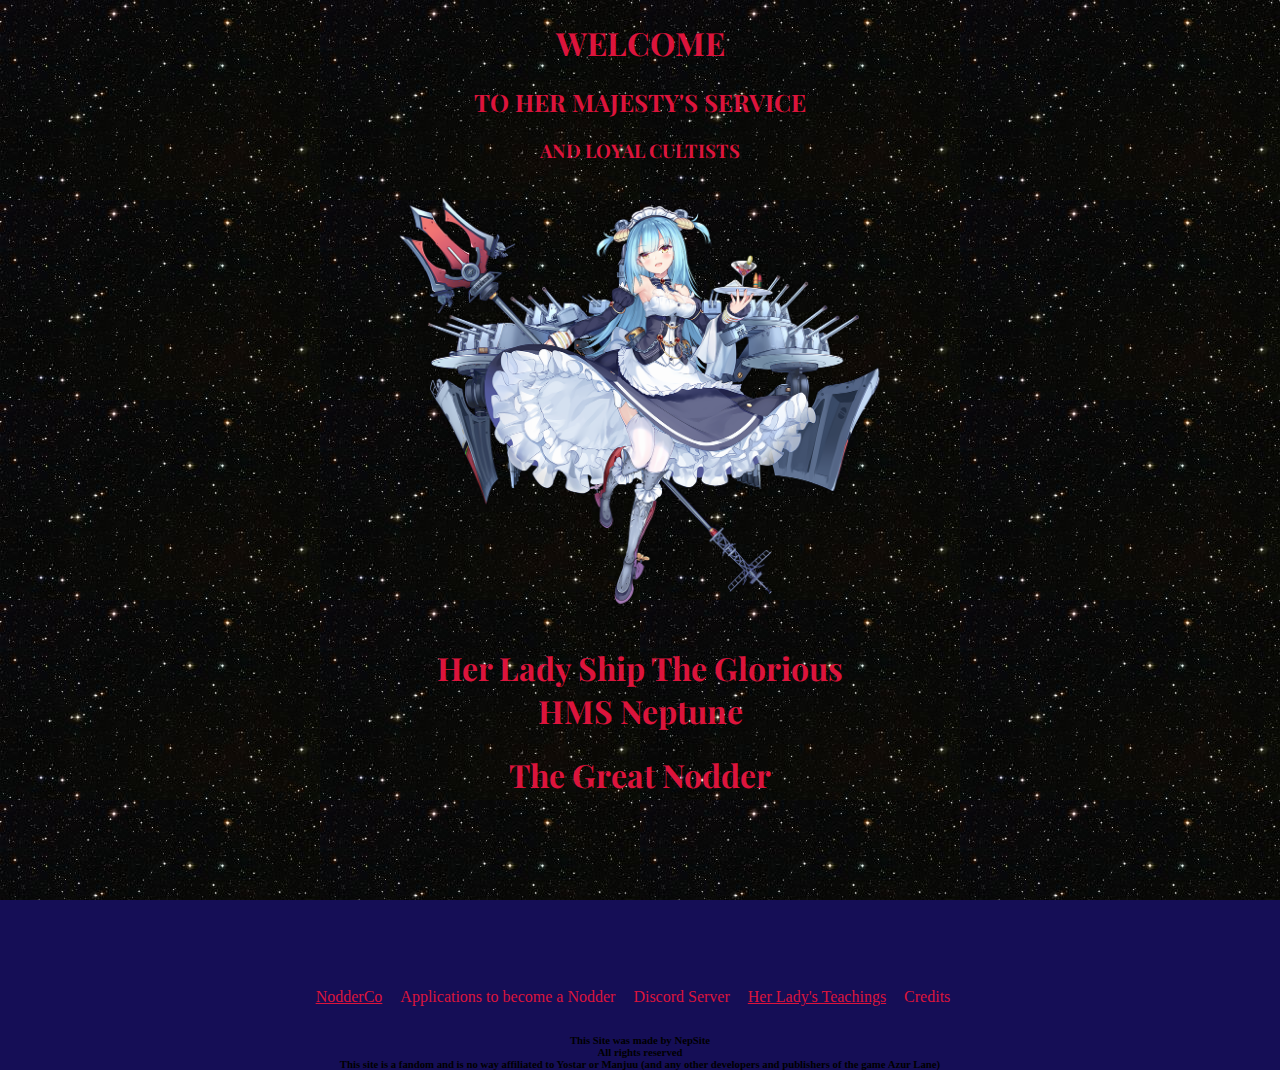
<file: index.html>
<!DOCTYPE html>
<html>
    <head>
        <meta charset="utf-8">
        <meta name="viewport" content="width=device-width,initial-scale=1">
        <title>HMS Neptune of the Azur Lane</title>
        <meta name="description" content="">
        <meta name="viewport" content="width=device-width, initial-scale=1">
        <link rel="stylesheet" href="first.css">
        <link rel="preconnect" href="https://fonts.gstatic.com">
        <style>
            @media screen and (max-width:600px){
                #potrait{
                    width: 120px;
                }
                #mainPageHeader{
                    text-align: center;   
                    position: absolute;
                    width: 100%;
                    margin-top: 203px;
                    bottom: 0px;
                    padding-top: 00px;
                    top: 102px;
                    left: 0px;
                }
                td{
                    padding-right: 5px;
                }
                
            }
        </style>
        <link href="https://fonts.googleapis.com/css2?family=Playfair+Display:ital,wght@1,500&display=swap" rel="stylesheet">
    </head>
    <body>
        <div id="header">
            <h1>WELCOME</h1>
            <h2>TO HER MAJESTY'S SERVICE</h2>
            <h3>AND LOYAL CULTISTS</h3>
            <img id= "potrait" src="Images Index/HMS_Neptune.png" alt="The Glorious Neptune">
            <h1>Her Lady Ship The Glorious  <br> HMS Neptune </h1>
            <h1>The Great Nodder</h1>
        </div>

        <div id="mainPageHeader">
            <table id="information">
                <tr>
                    <td><a href="NodderCo/index.html" class="links">NodderCo</a></td>
                    <td>Applications to become a Nodder</td>
                    <td>Discord Server</td>
                    <td> <a href="Her Lady's Teachings/index.html" class="links">Her Lady's Teachings</a></td>
                    <td>Credits</td>
                </tr>
            </table>
            <h6>This Site was made by NepSite <br>All rights reserved <br>This site is a fandom and is no way affiliated to Yostar or Manjuu (and any other developers and publishers of the game Azur Lane)</h6>       
        </div>
        
        
        
    </body>
</html>
</file>
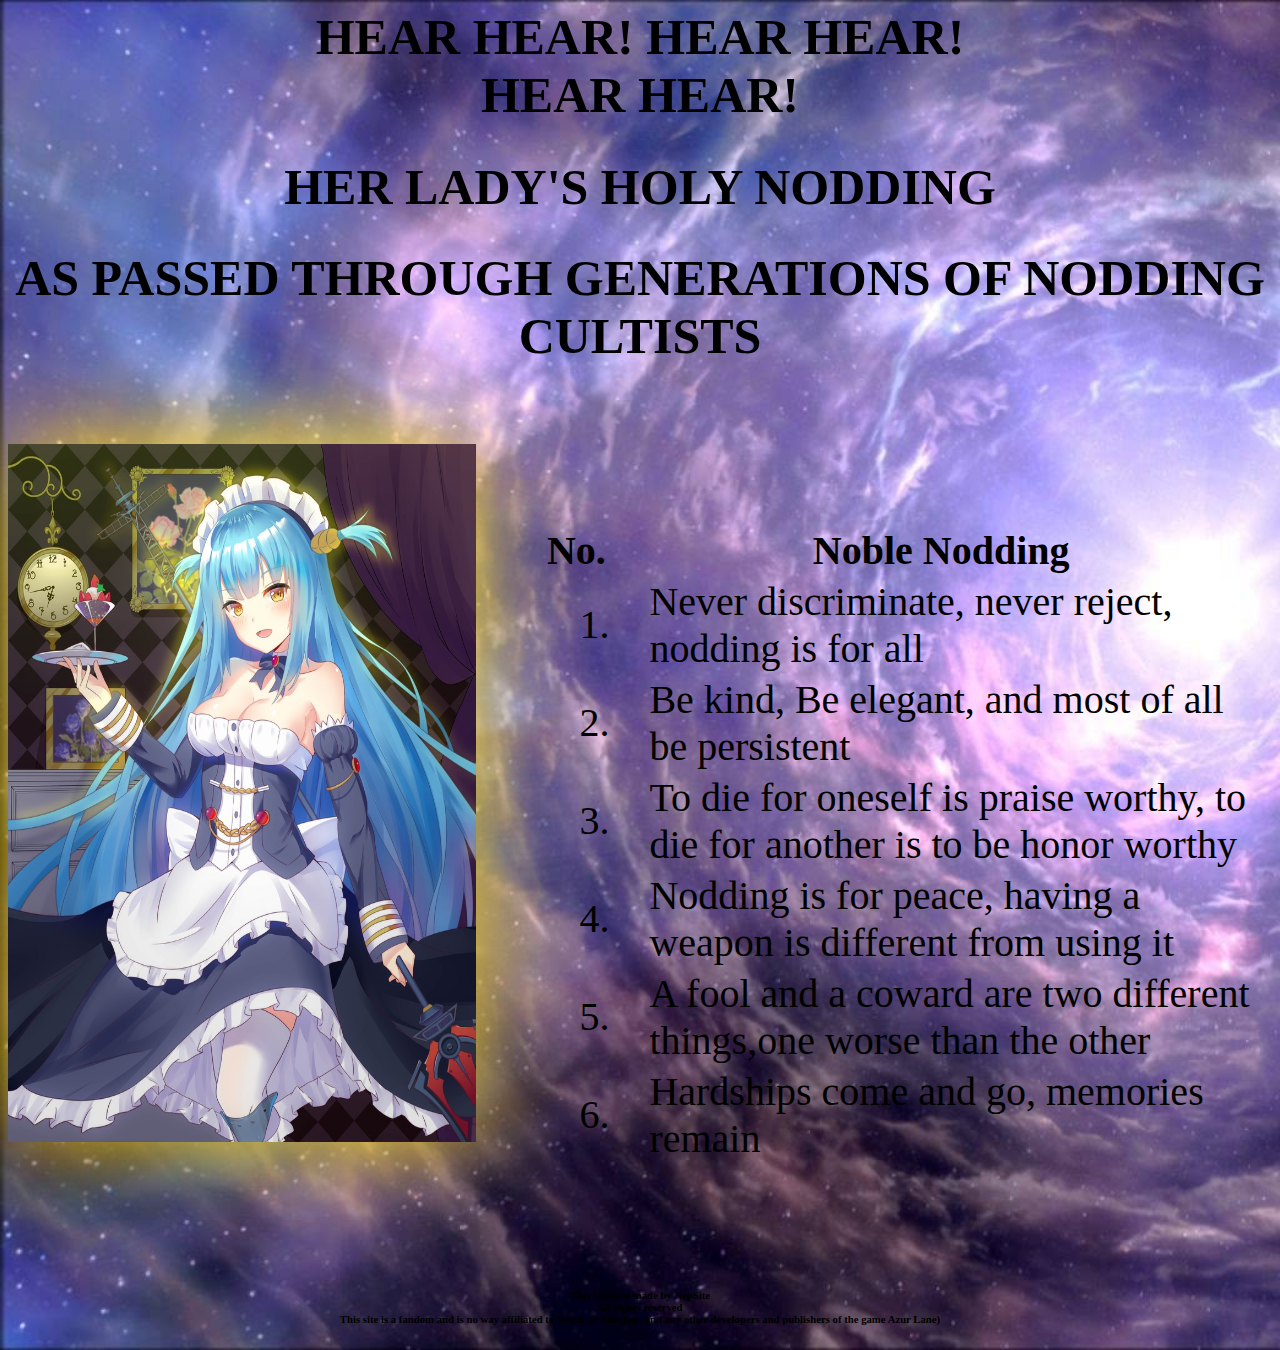
<file: Her Lady's Teachings/index.html>
<html lang="en">
<head>
    <meta charset="UTF-8">
    <meta http-equiv="X-UA-Compatible" content="IE=edge">
    <meta name="viewport" content="width=device-width, initial-scale=1.0">
    <link rel="stylesheet" href="first.css">
    <style>
        @media screen and (max-width:960px){
            

        }











    </style>
    <title>Her Lady's Teachings</title>
</head>
<body>
    <div id="header">
        <h1>HEAR HEAR! HEAR HEAR! <br> HEAR HEAR!</h1>
        <h1>HER LADY'S HOLY NODDING</h1>
        <h1>AS PASSED THROUGH GENERATIONS OF NODDING CULTISTS</h1>       
    </div>
    <div id="image">
        <img id="glory" src="TeachingImage/Potrait.jpg" alt="Her Lady Ship">
    </div>

    <div id="table">
        <table id="table1">
            <tr>
                <th>No.</th>
                <th>Noble Nodding</th>
            </tr>
            <tr>
                <td>1.</td>
                <td>Never discriminate, never reject, nodding is for all</td>
            </tr>
            <tr>
                <td>2.</td>
                <td>Be kind, Be elegant, and most of all be persistent</td>
            </tr>
            <tr>
                <td>3.</td>
                <td>To die for oneself is praise worthy, to die for another is to be honor worthy</td>
            </tr>
            <tr>
                <td>4.</td>
                <td>Nodding is for peace, having a weapon is different from using it</td>
            </tr>
            <tr>
                <td>5.</td>
                <td>A fool and a coward are two different things,one worse than the other</td>
            </tr>
            <tr>
                <td>6.</td>
                <td>Hardships come and go, memories remain</td>    
            </tr>
        </table>
    </div>

    <div id="footer">
        <h6>This Site was made by NepSite <br>All rights reserved <br>
            This site is a fandom and is no way affiliated to Yostar or Manjuu 
            (and any other developers and publishers of the game Azur Lane)</h6>       
    </div>
    
</body>
</html>
</file>
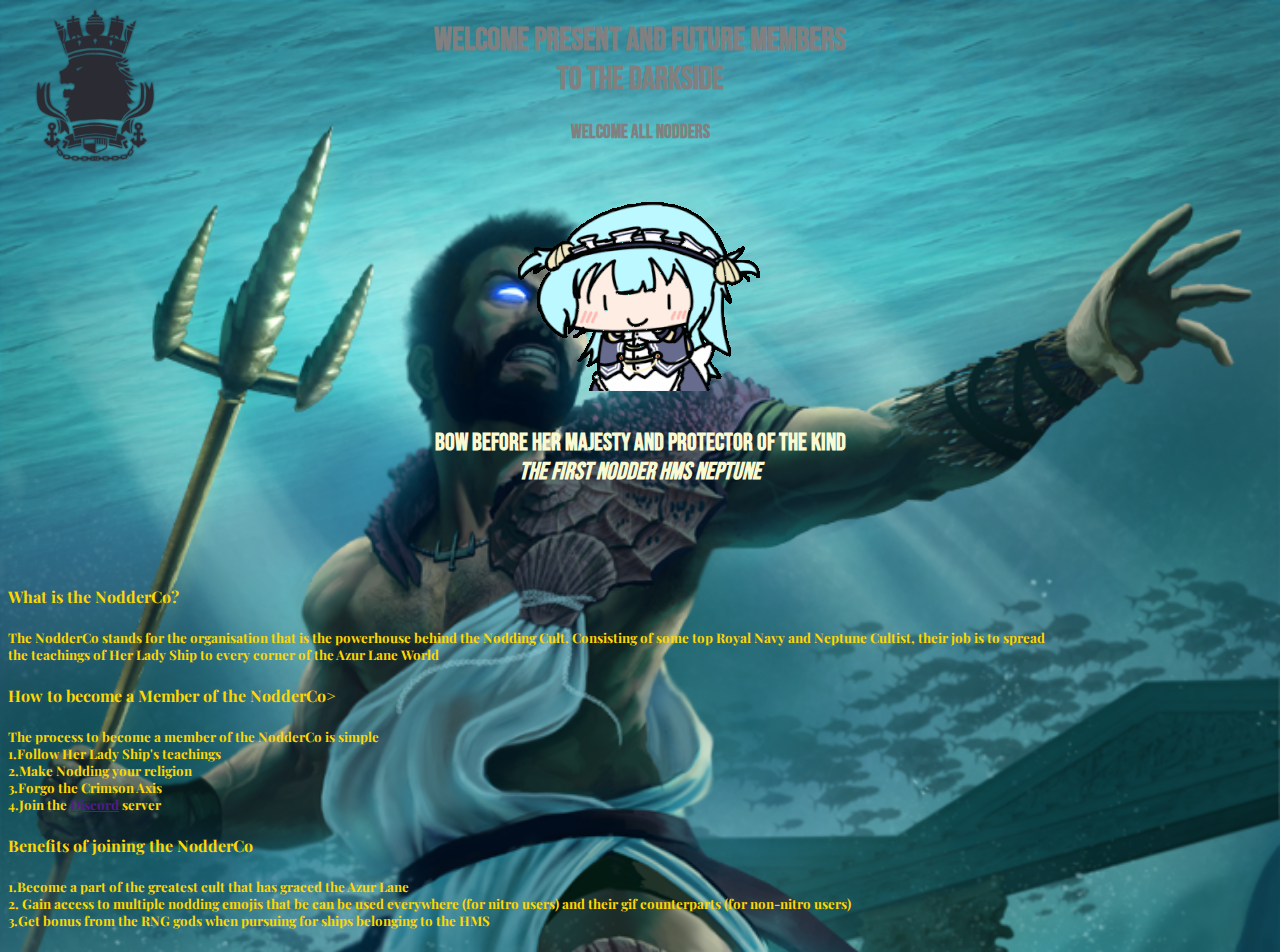
<file: NodderCo/index.html>
<!DOCTYPE html>
<html>
    <head>
        <meta charset="utf-8">
        <meta http-equiv="X-UA-Compatible" content="IE=edge">
        <title></title>
        <meta name="viewport" content="width=device-width, initial-scale=1">
        <link rel="stylesheet" href="styles.css">
        <link rel="preconnect" href="https://fonts.gstatic.com">
        <link href="https://fonts.googleapis.com/css2?family=Bebas+Neue&display=swap" rel="stylesheet">  
        <link href="https://fonts.googleapis.com/css2?family=Playfair+Display:ital@1&display=swap" rel="stylesheet">
        <style>
            @media screen and (max-width:600px) {
                #royalEmblem{
                    width: 50px;

                }
                h1{
                    font-size: 1em;
                }
                #Nodder{
                    width: 150px;
                }
                
            }
        </style>
    </head>
    <body>
        <div id="header">
            <h1>Welcome Present and Future Members <br> To the Darkside</h1>
            <h3>WELCOME ALL NODDERS</h3>
            <script>
                function changeImage(){
                    var Image = document.getElementById("Nodder");
                    if (Image.src.match("Images/hyper_nod-1.gif")) {
                        Image.src = "Images/nod_inverted_hellish.gif"
                    }
                    else{
                        Image.src = "Images/hyper_nod-1.gif"
                    } 
                }                  
            </script>
            <img id="Nodder" src="Images/hyper_nod-1.gif" alt="Royal Nodding" onclick="changeImage()">
            <h2 id="text">Bow before her Majesty and Protector of the Kind <br> <i>The First Nodder HMS Neptune</i></h2>
        </div>
        <div>
            <a href="https://azurlane.koumakan.jp/HMS_Neptune"><img id="royalEmblem" src="Images/Royal_Navy.png" alt="Royal_Navy"></a>
        </div>

        <div id="detailsNodderCo">
            <h4>What is the NodderCo?</h4>
            <h5>The NodderCo stands for the organisation that is the powerhouse behind the Nodding Cult. Consisting of some top Royal Navy and Neptune Cultist, their job is to spread <br>
            the teachings of Her Lady Ship to every corner of the Azur Lane World</h5>
            <h4>How to become a Member of the NodderCo></h4>
            <h5>The process to become a member of the NodderCo is simple <br>
                1.Follow Her Lady Ship's teachings <br>
                2.Make Nodding your religion <br>
                3.Forgo the Crimson Axis <br>
                4.Join the <a href="">Discord</a> server
            </h5>
            <h4>Benefits of joining the NodderCo</h4>
            <h5>1.Become a part of the greatest cult that has graced the Azur Lane <br>
             2. Gain access to multiple nodding emojis that be can be used everywhere (for nitro users) and their gif counterparts (for non-nitro users) <br>
             3.Get bonus from the RNG gods when pursuing for ships belonging to the HMS</h5>
        </div>
    </body>
</html>
</file>
<file: first.css>
#potrait{
    display: block;
    margin-left: auto;
    margin-right: auto;
    width: 500px;
}


#header{
    text-align:  center;
    background-image: url('Images Index/space.jpg');
    color: crimson;
    font-family: 'Playfair Display', serif;
    position: absolute;
    height: 100%;
    width: 100%;
    top: 0;
    left: 0px;
    
}


#information{
    color: crimson;
    margin-left: auto;
    margin-right: auto;
}
#mainPageHeader{
    text-align: center;
    
    position: absolute;
    width: 100%;
    margin-top: 773px;
    bottom: 0px;
    padding-top: 00px;
    top: 212px;
    left: 0px;

}

.links{
    color: inherit;
}

td{
    padding-right: 15px;
}








body{
    background-color: #150e56;
}
</file>
<file: Her Lady's Teachings/first.css>
#header{
    text-align: center;
   
}






#table{
    padding-top: 125px;
}

#table1{
    margin: auto;
    
}

#image{
    float: left;
    padding-top: 45px;
    
}

#glory{
    width: 88%;
    height: 79%;
    box-shadow: 0 0 100px  #ffd700;
}


#footer{
    text-align: center;
    padding-top: 100px;
}



/* Common Operators*/


th{
    text-align: center;
}

td{
    padding-left: 37px;
}


h1{
    font-size: 50px;
}

tr,th,td{
    font-size: 40px;
}

body{
    background-image: url(TeachingImage/background.jpeg);
    background-repeat: no-repeat;
    background-size: cover;
}
</file>
<file: NodderCo/styles.css>
#header{
    text-align: center;
    font-family: 'Bebas Neue', cursive;
    color: grey ;
}
#text{
    color: lightgoldenrodyellow;
}

#royalEmblem{
    top: 0px;
    float: left;
    position: absolute;
    width: 175px;
}
#detailsNodderCo{
    text-align: justify;
    font-family: 'Playfair Display', serif;
    margin-top: 100px;
    color: 	#FFD700;
}




body{
    background-image: url("Images/Neptune_BG.png");
    background-repeat: no-repeat;
    background-size: cover;
}




.hidden{
    display:none;
}
</file>
